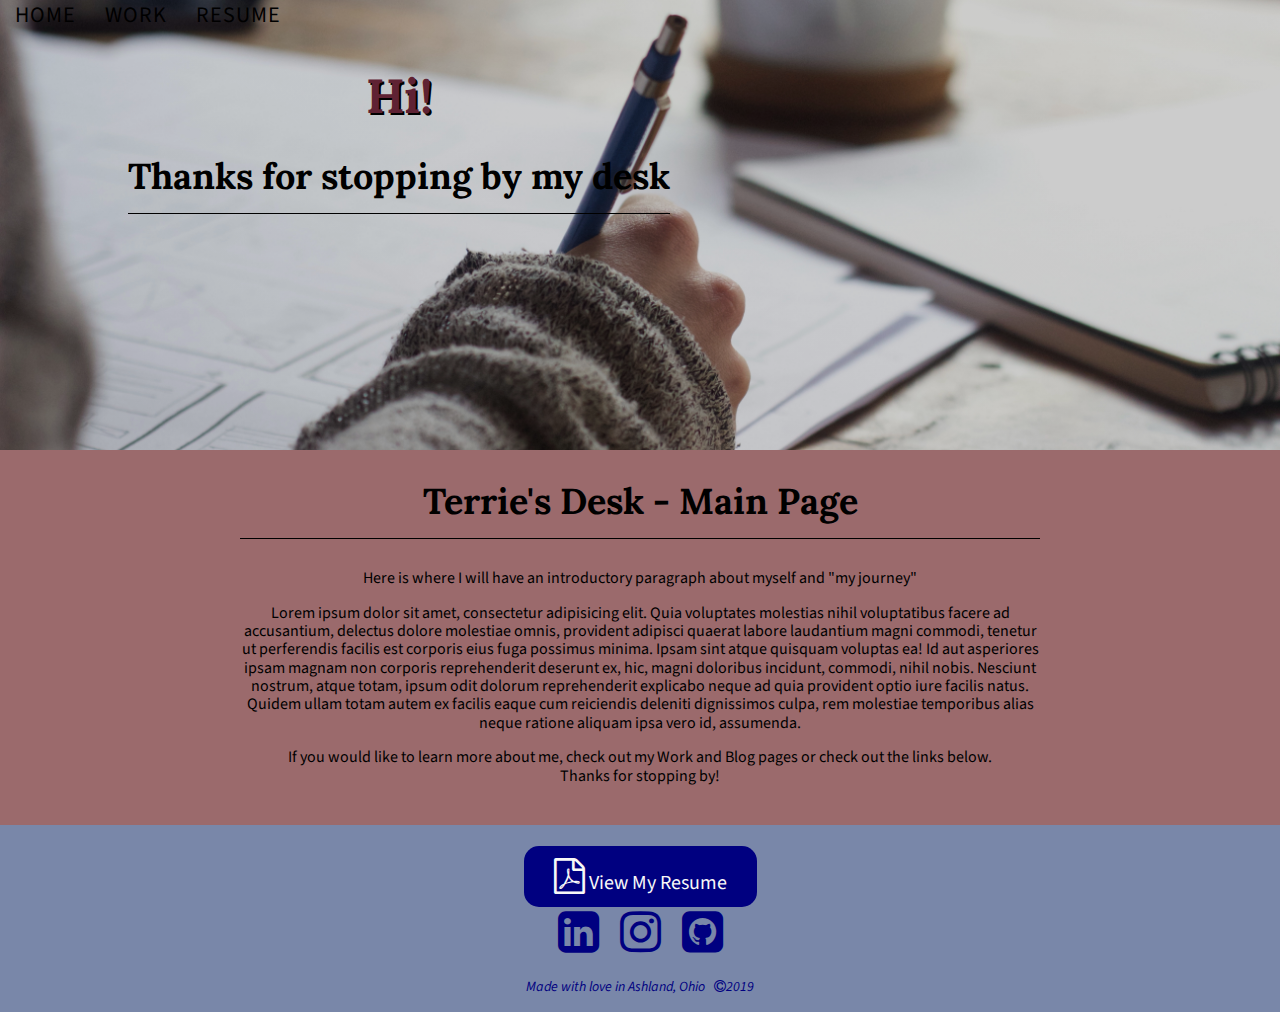
<file: index.html>
<!DOCTYPE html>
<html lang="en">
<head>
  <meta charset="UTF-8"/>
  <meta name="viewport" content="width=device-width, initial-scale=1.0"/>
  <meta name="author" content="Theresa Schenk Webster"/>
  <meta name="description" content="Theresa Schenk Webster is a librarian, researcher, and writer with a passion for lifelong learning."/>
  <link rel="stylesheet" href="/css/normalize.css" />
  <link rel="stylesheet" href="css/main.css" />
  <link href="https://fonts.googleapis.com/css?family=Lora:400,700|Source+Sans+Pro:400,700" rel="stylesheet">
  <link rel="stylesheet" href="https://cdnjs.cloudflare.com/ajax/libs/font-awesome/4.7.0/css/font-awesome.min.css">

  <title>Terrie's Desk</title>
</head>
<body>
  <nav>
    <ul>
      <li><a href="index.html">Home</a></li>
      <li><a href="work.html">Work</a></li>
      <li><a href="Theresa_Schenk-Webster_Resume.pdf" target="_blank">Resume</a></li>
    </ul>
  </nav>

  <header class="hero-image" id="index">
    <div class="hero-text">
      <h1>Hi!</h1>
      <h2>Thanks for stopping by my desk</h2>
    </div>
  </header>

  <div class="main">
  <div class="page-wrap">
    <h2> Terrie's Desk - Main Page</h2>
    <div class="center">
    <p>Here is where I will have an introductory paragraph about myself and "my journey" </p>
    <p>Lorem ipsum dolor sit amet, consectetur adipisicing elit. Quia voluptates molestias nihil voluptatibus facere ad accusantium, delectus dolore molestiae omnis, provident adipisci quaerat labore laudantium magni commodi, tenetur ut perferendis facilis est corporis eius fuga possimus minima. Ipsam sint atque quisquam voluptas ea! Id aut asperiores ipsam magnam non corporis reprehenderit deserunt ex, hic, magni doloribus incidunt, commodi, nihil nobis. Nesciunt nostrum, atque totam, ipsum odit dolorum reprehenderit explicabo neque ad quia provident optio iure facilis natus. Quidem ullam totam autem ex facilis eaque cum reiciendis deleniti dignissimos culpa, rem molestiae temporibus alias neque ratione aliquam ipsa vero id, assumenda.</p>

    <p>If you would like to learn more about me, check out my Work and Blog pages or check out the links below.<br>Thanks for stopping by! </p>
    <br>
  </div></div> </div>
  <footer>
    <div class="page-wrap">
      <div class="center">
      <a href="Theresa_Schenk-Webster_Resume.pdf">
          <button class="button"> <i class="fa fa-file-pdf-o" style="font-size:36px"></i>  View My Resume</button></a><br>
    <p>
      <a href=""><i class="fa fa-linkedin-square"></i></a>
      &nbsp;&nbsp;&nbsp;&nbsp;&nbsp;
      <a href=""><i class="fa fa-instagram"></i></a>
      &nbsp;&nbsp;&nbsp;&nbsp;&nbsp;
      <a href=""><i class="fa fa-github-square"></i></a>
    </p>
    <p>Made with love in Ashland, Ohio &nbsp;
    <i style="font-size:14px" class="fa">&#xf1f9;</i>2019 </p>
  </div></div>
  </footer>
</body>
</html>
</file>
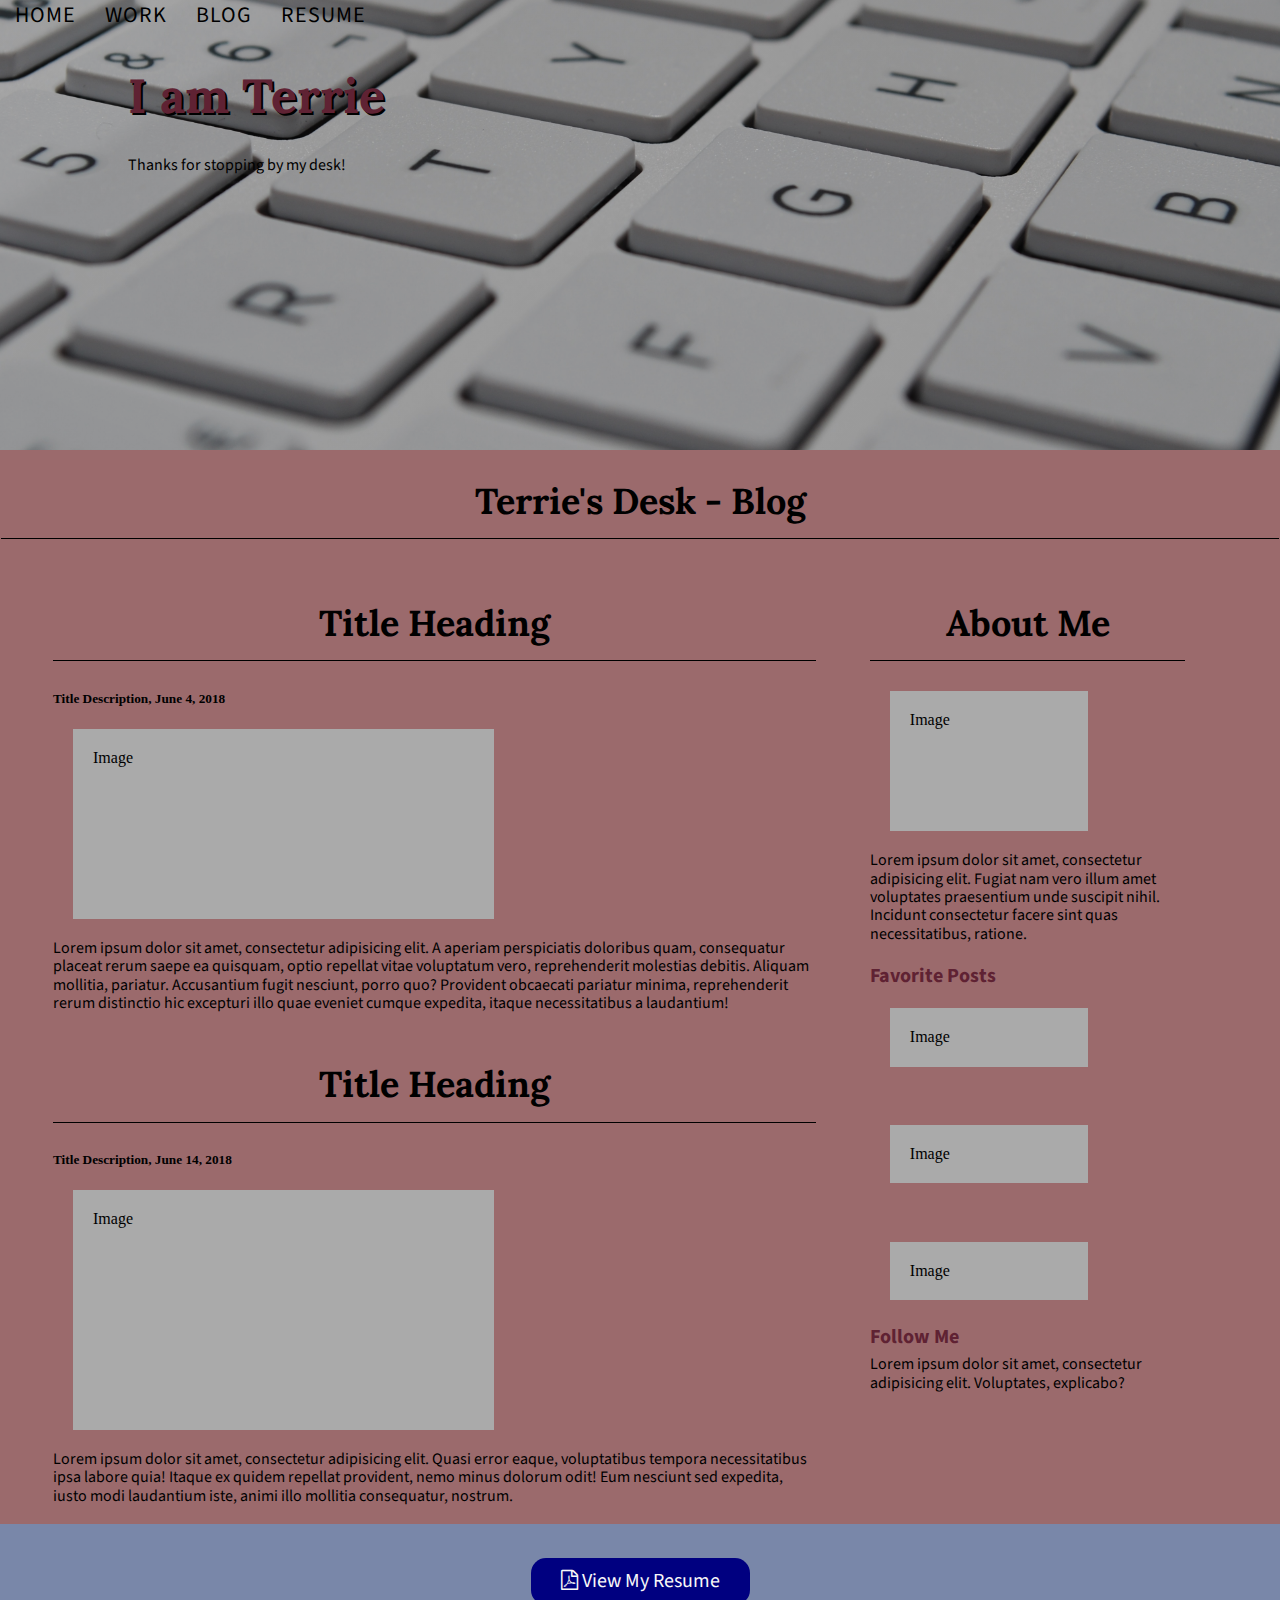
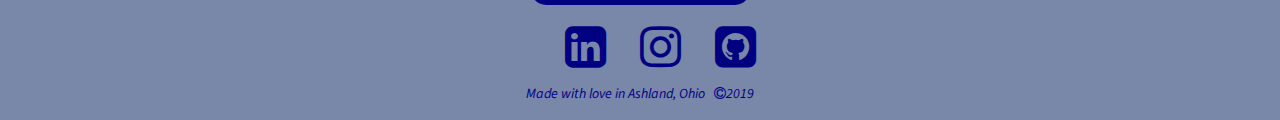
<file: blog.html>
<!DOCTYPE html>
<html lang="en">
<head>
  <meta charset="UTF-8"/>
  <meta name="viewport" content="width=device-width, initial-scale=1.0"/>
  <meta name="author" content="Theresa Schenk Webster"/>
  <meta name="description" content="Theresa Schenk Webster is a librarian, researcher, and writer with a passion for lifelong learning."/>
  <link rel="stylesheet" href="css/normalize.css" />
  <link rel="stylesheet" href="css/main.css" />
  <link href="https://fonts.googleapis.com/css?family=Lora:400,700|Source+Sans+Pro:400,700" rel="stylesheet">
  <link rel="stylesheet" href="https://cdnjs.cloudflare.com/ajax/libs/font-awesome/4.7.0/css/font-awesome.min.css">

  <title>Terrie's Desk Blog</title>
  </head>

  <!--Start of Body-->
  <body>
    <nav>
      <ul>
        <li><a href="index.html">Home</a></li>
        <li><a href="work.html">Work</a></li>
        <li><a href="blog.html">Blog</a></li>
        <li><a href="Theresa_Schenk-Webster_Resume.pdf" target="_blank">Resume</a></li>
      </ul>
    </nav>

    <header class="hero-image" id="new">
      <div class="hero-text">
        <h1>I am Terrie</h1>
        <p>Thanks for stopping by my desk!</p>
      </div>
    </header>
    <div class="main">
      <!---
      <div class="page-wrap"> -->
      <h2>Terrie's Desk - Blog</h2>

    <div class="row">
      <div class="leftcolumn">
        <div class="card">
          <h2>Title Heading</h2>
          <h5>Title Description, June 4, 2018</h5>
          <div class="fakeimg" style="height:150px;">Image</div>
            <p>Lorem ipsum dolor sit amet, consectetur adipisicing elit. A aperiam perspiciatis doloribus quam, consequatur placeat rerum saepe ea quisquam, optio repellat vitae voluptatum vero, reprehenderit molestias debitis. Aliquam mollitia, pariatur. Accusantium fugit nesciunt, porro quo? Provident obcaecati pariatur minima, reprehenderit rerum distinctio hic excepturi illo quae eveniet cumque expedita, itaque necessitatibus a laudantium!</p>
          </div>
          <div class="card">
            <h2>Title Heading</h2>
              <h5>Title Description, June 14, 2018</h5>
              <div class="fakeimg" style="height:200px;">Image</div>
                <p>Lorem ipsum dolor sit amet, consectetur adipisicing elit. Quasi error eaque, voluptatibus tempora necessitatibus ipsa labore quia! Itaque ex quidem repellat provident, nemo minus dolorum odit! Eum nesciunt sed expedita, iusto modi laudantium iste, animi illo mollitia consequatur, nostrum.</p>
              </div>
            </div>
            <div class="rightcolumn">
              <div class="card">
                <h2> About Me</h2>
                <div class="fakeimg" style="height:100px;">Image</div>
                <p>Lorem ipsum dolor sit amet, consectetur adipisicing elit. Fugiat nam vero illum amet voluptates praesentium unde suscipit nihil. Incidunt consectetur facere sint quas necessitatibus, ratione.</p>
              </div>
              <div class="card">
                <h3>Favorite Posts</h3>
                <div class="fakeimg">Image</div><br>
                <div class="fakeimg">Image</div><br>
                <div class="fakeimg">Image</div>
              </div>
              <div class="card">
                <h3>Follow Me</h3>
                <p>Lorem ipsum dolor sit amet, consectetur adipisicing elit. Voluptates, explicabo?</p>
              </div>
            </div>
          </div>
    </div></div>
    <footer>
      <div class="page-wrap">
        <div class="center">
            <a href="Theresa_Schenk-Webster_Resume.pdf">
            <button class="button"> <i class="fa fa-file-pdf-o" style="font-size;36px"></i>  View My Resume</button></a>
        <br><br>
      </div>
      <ul>
        <li><a href=""><i class="fa fa-linkedin-square"></i></a></li>
        <li><a href=""><i class="fa fa-instagram"></i></a></li>
        <li><a href=""><i class="fa fa-github-square"></i></a></li>
      </ul>
      <p>Made with love in Ashland, Ohio &nbsp;
      <i style="font-size:14px" class="fa">&#xf1f9;</i>2019 </p>
    </div>
    </footer>
  </body>
</html>
</file>
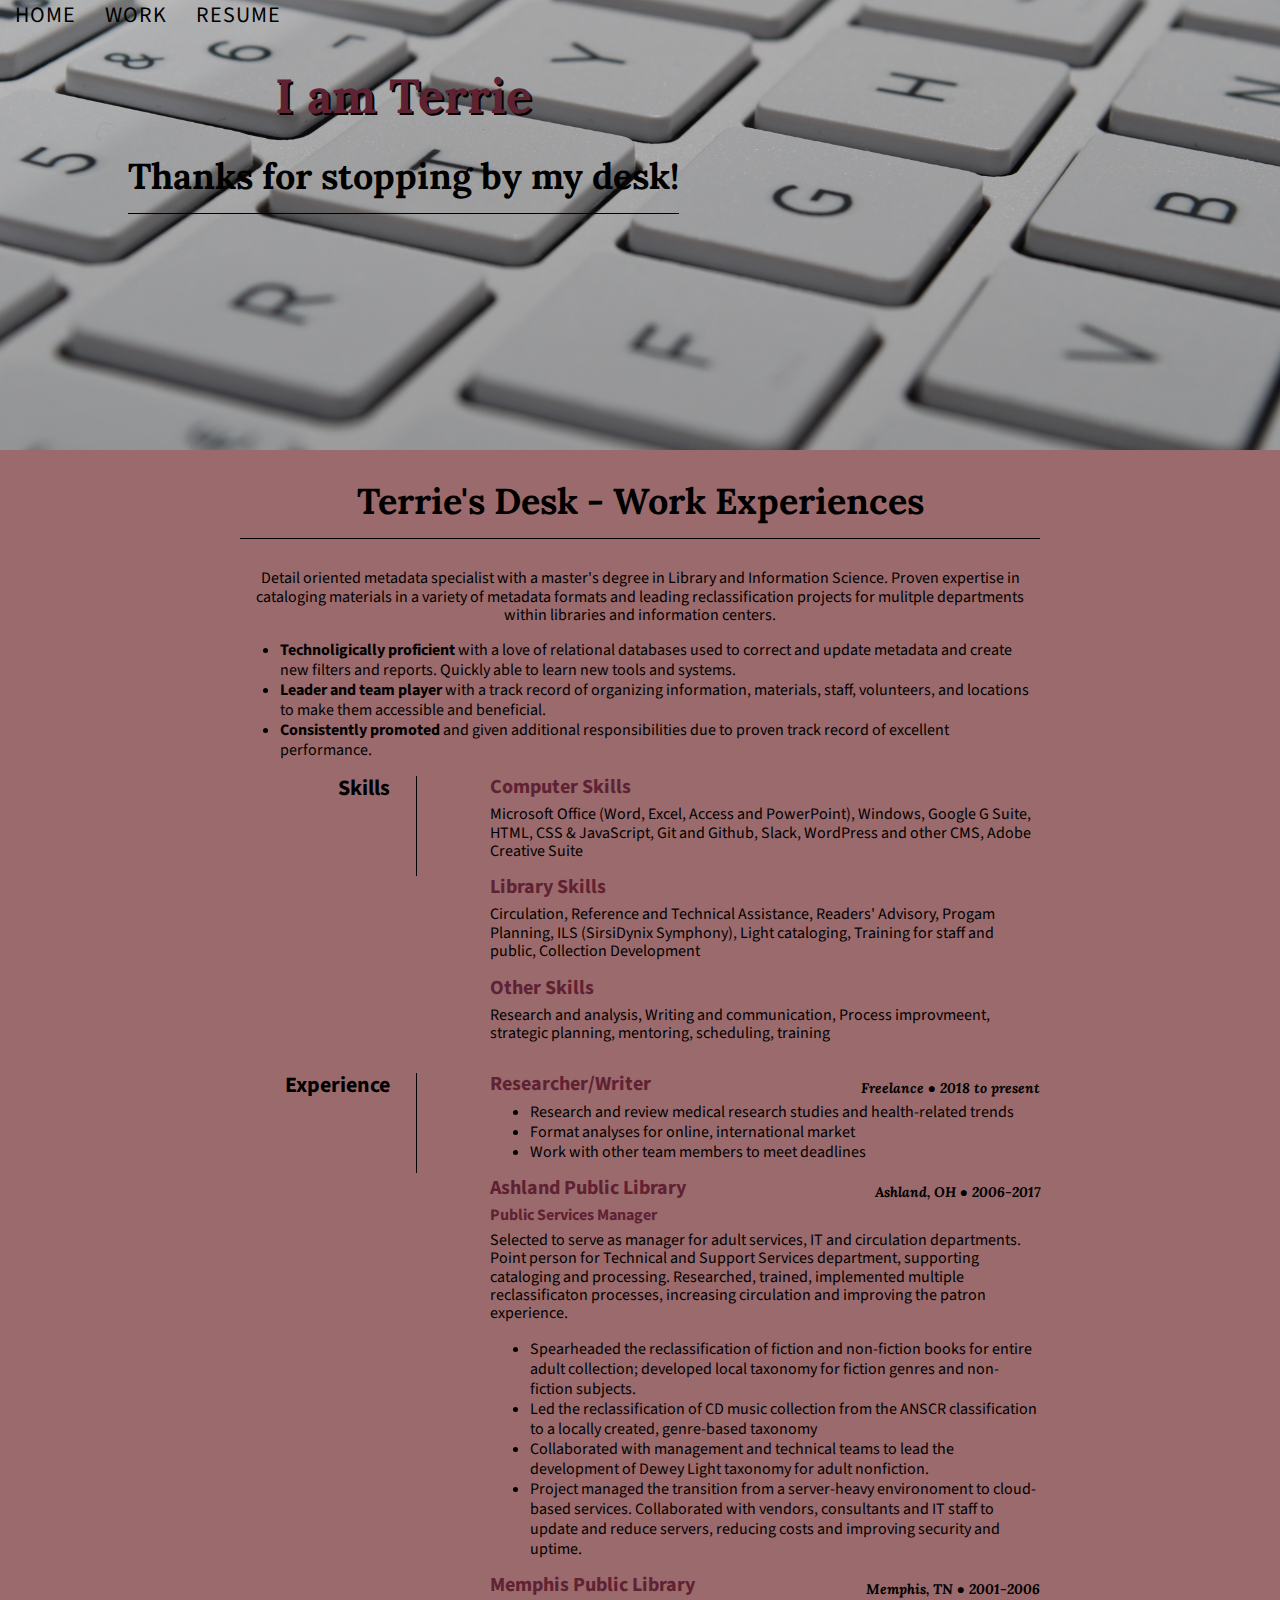
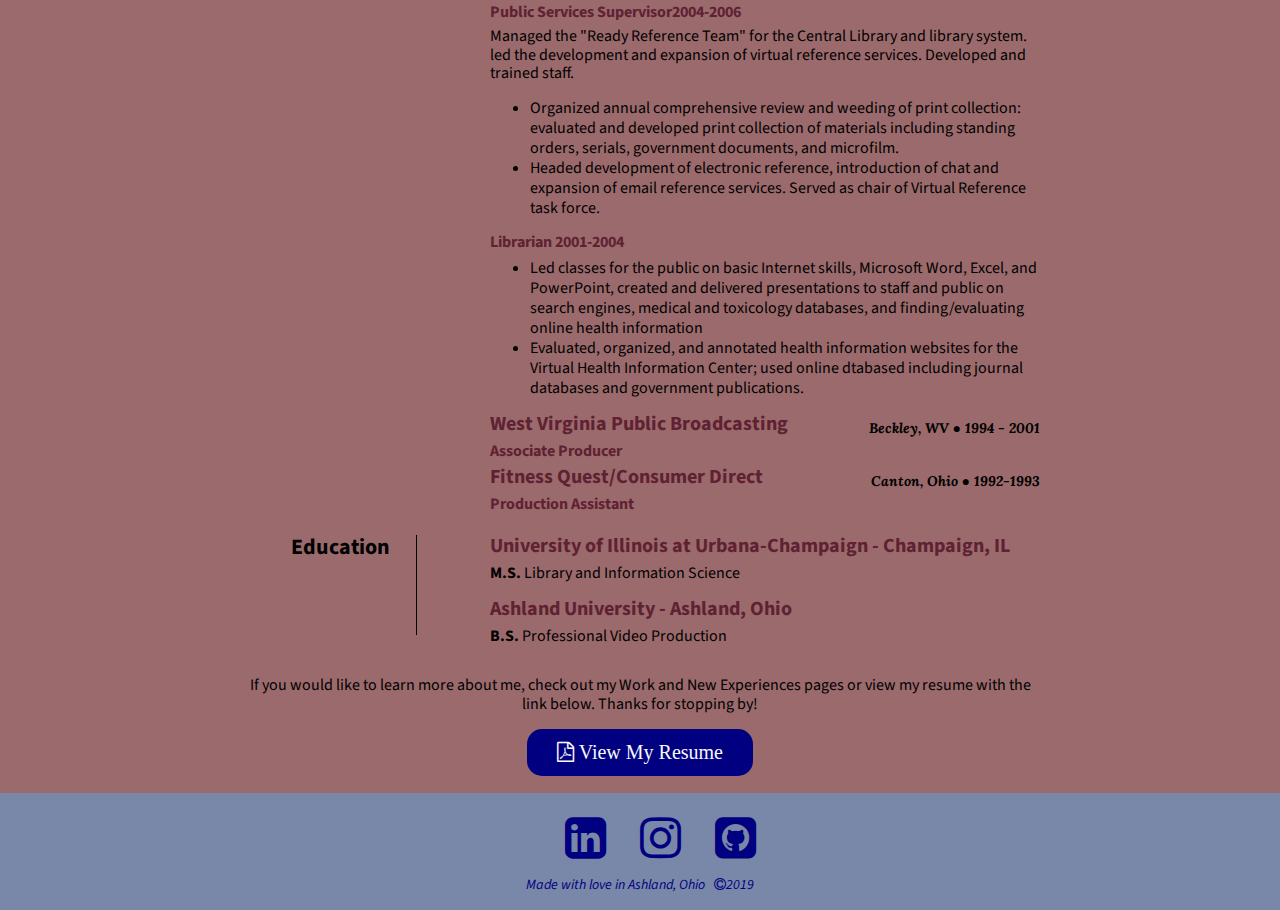
<file: work.html>
<!DOCTYPE html>
<html lang="en">
<head>
  <meta charset="UTF-8"/>
  <meta name="viewport" content="width=device-width, initial-scale=1.0"/>
  <meta name="author" content="Theresa Schenk Webster"/>
  <meta name="description" content="Theresa Schenk Webster is a librarian, researcher, and writer with a passion for lifelong learning."/>
  <link rel="stylesheet" href="css/normalize.css" />
  <link rel="stylesheet" href="css/main.css" />
  <link href="https://fonts.googleapis.com/css?family=Lora:400,700|Source+Sans+Pro:400,700" rel="stylesheet">
  <link rel="stylesheet" href="https://cdnjs.cloudflare.com/ajax/libs/font-awesome/4.7.0/css/font-awesome.min.css">

  <title>Terrie's Desk - Work Experiences</title>
  </head>

  <body>
    <nav>
      <ul>
        <li><a href="index.html">Home</a></li>
        <li><a href="work.html">Work</a></li>
        <li><a href="Theresa_Schenk-Webster_Resume.pdf" target="_blank">Resume</a></li>
      </ul>
    </nav>

    <header class="hero-image" id="work">
      <div class="hero-text">
        <h1>I am Terrie</h1>
        <h2>Thanks for stopping by my desk!</h2>
      </div>
    </header>

    <div class="main">
      <div class="page-wrap">
      <h2> Terrie's Desk - Work Experiences</h2>
      <div>
        <p class="center">Detail oriented metadata specialist with a master's degree in Library and Information Science.  Proven expertise in cataloging materials in a variety of metadata formats and leading reclassification projects for mulitple departments within libraries and information centers. </p>
        <ul>
          <li><strong>Technoligically proficient</strong> with a love of relational databases used to correct and update metadata and create new filters and reports.  Quickly able to learn new tools and systems.</li>
          <li><strong>Leader and team player</strong> with a track record of organizing information, materials, staff, volunteers, and locations to make them accessible and beneficial.</li>
          <li><strong>Consistently promoted</strong> and given additional responsibilities due to proven track record of excellent performance.</li>
          </ul>
      </div>

      <dl>
        <dt>Skills</dt>
        <dd>
          <h3>Computer Skills</h3>
          <P>Microsoft Office (Word, Excel, Access and PowerPoint), Windows, Google G Suite, HTML, CSS & JavaScript, Git and Github, Slack, WordPress and other CMS, Adobe Creative Suite </p>
          <h3>Library Skills</h3>
          <p>Circulation, Reference and Technical Assistance, Readers' Advisory, Progam Planning, ILS (SirsiDynix Symphony), Light cataloging, Training for staff and public, Collection Development </p>
          <h3>Other Skills</h3>
          <p>Research and analysis, Writing and communication, Process improvmeent, strategic planning, mentoring, scheduling, training</p>
        </dd>

        <dd class="clear"></dd>

        <dt>Experience</dt>
        <dd>
          <h3>Researcher/Writer <span> Freelance &#x25cf;  2018 to present </span></h3>
          <ul>
            <li>Research and review medical research studies and health-related trends </li>
            <li> Format analyses for online, international market</li>
            <li>Work with other team members to meet deadlines</li>
          </ul>
          <h3>Ashland Public Library<span>Ashland, OH  &#x25cF; 2006-2017</span></h3>
          <h4>Public Services Manager</h4>
          <p>Selected to serve as manager for adult services, IT and circulation departments.  Point person for Technical and Support Services department, supporting cataloging and processing.  Researched, trained, implemented multiple reclassificaton processes, increasing circulation and improving the patron experience.
          <ul>
            <li>Spearheaded the reclassification of fiction and non-fiction books for entire adult collection; developed local taxonomy for fiction genres and non-fiction subjects.</li>
            <li>Led the reclassification of CD music collection from the ANSCR classification to a locally created, genre-based taxonomy</li>
            <li>Collaborated with management and technical teams to lead the development of Dewey Light taxonomy for adult nonfiction.</li>
            <li>Project managed the transition from a server-heavy environoment to cloud-based services.  Collaborated with vendors, consultants and IT staff to update and reduce servers, reducing costs and improving security and uptime. </li>
          </ul>
          <h3>Memphis Public Library<span>Memphis, TN &#x25cf; 2001-2006</span></h3>
            <h4>Public Services Supervisor<span>2004-2006</span></h4>
            <p>Managed the "Ready Reference Team" for the Central Library and library system.  led the development and expansion of virtual reference services.  Developed and trained staff.</p>
            <ul>
              <li>Organized annual comprehensive review and weeding of print collection: evaluated and developed print collection of materials including standing orders, serials, government documents, and microfilm.</li>
              <li>Headed development of electronic reference, introduction of chat and expansion of email reference services.  Served as chair of Virtual Reference task force.</li>
            </ul>
            <h4>Librarian <span>2001-2004</span></h4>
              <ul>
                <li>Led classes for the public on basic Internet skills, Microsoft Word, Excel, and PowerPoint, created and delivered presentations to staff and public on search engines, medical and toxicology databases, and finding/evaluating online health information</li>
                <li>Evaluated, organized, and annotated health information websites for the Virtual Health Information Center; used online dtabased including journal databases and government publications.</li>
                </ul>
            <h3>West Virginia Public Broadcasting<span>Beckley, WV &#x25cf; 1994 - 2001</span></h3>
            <h4>Associate Producer</h4>
            <h3>Fitness Quest/Consumer Direct <span>Canton, Ohio &#x25cf; 1992-1993</span></h3>
            <h4>Production Assistant</h4>

        </dd>
        <dd class="clear"></dd>
        <dt>Education</dt>
        <dd>
          <h3>University of Illinois at Urbana-Champaign - Champaign, IL</h3>
          <p><strong>M.S.</strong>  Library and Information Science</p>
          <h3>Ashland University - Ashland, Ohio</h3>
          <p><strong>B.S.</strong>  Professional Video Production</p>
              </dd>

        <dd class="clear"></dd>
      <dl>
      <div class="clear"></div>
      <div class="center">
      <p>If you would like to learn more about me, check out my Work and New Experiences pages or view my resume with the link below.   Thanks for stopping by! </p>
      <a href="Theresa_Schenk-Webster_Resume.pdf">
          <button class="button"> <i class="fa fa-file-pdf-o" style="font-size;36px"></i>  View My Resume</button></a>
      <br>
    </div>
    </div></div>
    <footer>
      <div class="page-wrap">
      <ul>
        <li><a href=""><i class="fa fa-linkedin-square"></i></a></li>
        <li><a href=""><i class="fa fa-instagram"></i></a></li>
        <li><a href=""><i class="fa fa-github-square"></i></a></li>
      </ul>
      <p>Made with love in Ashland, Ohio &nbsp;
      <i style="font-size:14px" class="fa">&#xf1f9;</i>2019 </p>
    </div>
  </footer>
</body>
</html>
</file>
<file: css/main.css>
html,body  {
  height:100%;
  background-color:#f8f8f8;
  padding: 0px;
  margin: 0px;
}

div {
  margin:0px;
  padding: 0px;
}

/****  NAVIGATION MENU **/

nav {
  background:transparent;
  position: absolute;
  top:0;
  left:0;
  margin-left:-25px;
  z-index:100;
}

nav ul {
  padding-top: 5px;
}

nav li {
  display: inline;
  padding-right:25px;
}

nav a {
  color:#000000;
  font-family: "Source Sans Pro",sans-serif;
  font-size: 22px;
  letter-spacing: 1px;
  text-align:left;
  text-decoration: none;
  text-transform: uppercase;
  }

nav a:hover {
  color:#7987a9;
}

/******* HEADER IMAGE AND TEXT ***********/

.hero-image {
  height: 50%;
  background-position: center;
  background-repeat: no-repeat;
  background-size: cover;
  position: relative;
  }

.hero-text {
  position: absolute;
  top: 8%;
  left: 10%;
  color: #5f2233;
}

header#index {
  background-image: linear-gradient(rgba(0,0,0,0.2),rgba(0,0,0,0.2)),url("../img/green-chameleon-21532-unsplash.jpg");
}

header#work {
  background-image: linear-gradient(rgba(0,0,0,0.1),rgba(0,0,0,0.2)), url("../img/sergi-kabrera-705414-unsplash.jpg");
}

header#new {
  background-image: linear-gradient(rgba(0,0,0,0.2),rgba(0,0,0,0.2)), url("../img/sergi-kabrera-705414-unsplash.jpg");
}

/***** MAIN SECTION AND PAGE WRAP ************/

.main {
  background-color: #9b6a6c;
  border: 1px solid #9b6a6c;
}

.page-wrap {
  width:800px;
  margin: 20px auto 5px;
}

.clear {
  clear: both;
}

.center {
  text-align:center;
}

/************* FONTS *************/
h1   {
  color: ##000000;
  font-family: "Lora",serif;
  font-size:48px;
  font-weight: bolder;
  text-align:center;
  text-shadow: 2px 2px black;
}

h2 {
  border-bottom: 1px solid #000000;
  color:#000000;
  font-family:"Lora", serif;
  font-size:36px;
  font-weight: bold;
  padding: 0 0 16px 0;
  text-align:center;
}

h3 {
  font-family: "source sans pro", sans-serif;
  font-size: 20px;
  font-weight: bold;
  color: #5f2233;
  margin: 0 0 6px 0;
  position: relative;
  text-align:left;
}

h3 span {
  position: absolute;
  bottom: 0;
  right: 0;
  font-style: italic;
  font-family: "lora",serif;
  font-size: 14px;
  color:#000000;
}

h4 {
  font-family: "source sans pro", sans-serif;
  font-size: 16px;
  font-weight: bold;
  color: #5f2233;
  margin: 0 0 6px 0;
  position: relative;
  text-align:left;
}

p   {
  color:#000000;
  font-family:"Source Sans Pro", sans-serif;
  font-size: 16px;
  margin: 0 0 16px 0;
}


/***********LISTS*******************/
ul {
  margin:0 0 15px 0;
}

li {
  font-family:"Source Sans Pro", sans-serif;
  font-size: 16px;
  line-height:20px;
}
dt {
  border-right: 1px solid #000000;
  float: left;
  width:150px;
  height: 100px;
  font-family:"source sans Pro", sans-serif;
  font-size: 22px;
  font-weight:bold;
  padding:0 26px 0 0;
  text-align:right;
}

dd {
  width:550px;
  float: right;
}

dd.clear {
  float:none;
  margin: 0;
  height: 15px;
}
/************BUTTON***************/

.button {
  background-color:#000080;
  border:none;
  color: #f8f8f8;
  padding: 12px 30px;
  cursor:pointer;
  font-size:20px;
  border-radius:15px;
  }

.button:hover {
  background-color:#7987a9;
}



/*********BLOG SECTIONS*****************/
.leftcolumn {
  float:left;
  width:60%;
  padding: 0 30px 0 50px;
}

.rightcolumn {
  float:left;
  width:25%;
  padding-left:20px;
}

.fakeimg {
  background-color:#aaa;
  width:50%;
  padding:20px;
  margin:20px;
}

.card {
  padding:2px;
  margin-top:2px;
}

.row:after {
  content: "";
  display: table;
  clear: both;
}

@media screen and (max-width:800px) {
  .leftcolumn, .rightcolumn {
    width:100%;
    padding:0;
  }
}
/*********FOOTER SECTION*************/

footer {
  background-color:#7987a9;
  border: 1px solid #7987a9;
  text-align:center;
}

footer li {
  display:inline;
  font-size:36px;
  font-weight:bolder;
  padding: 15px;
}

footer a {
  color:#000080;
  font-family:"Source Sans Pro", sans-serif;
  font-size: 48px;
  font-weight: bolder;
  text-decoration: none;
  }

footer a:hover {
  color:#f8f8f8;
}

footer p {
  color:#000080;
  font-family:"Source Sans Pro", sans-serif;
  font-size: 14px;
  font-style:italic;
  }
</file>
